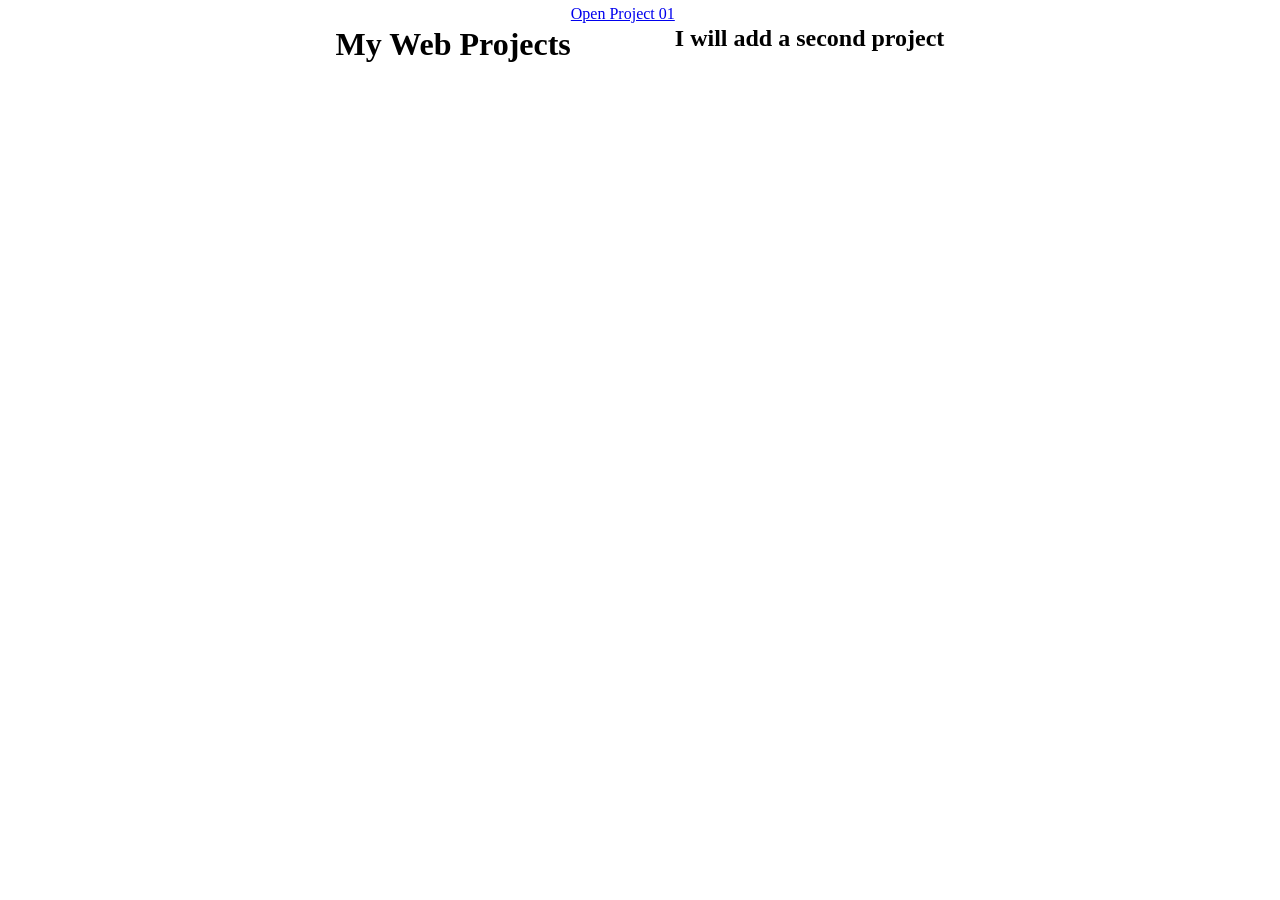
<file: index.html>
<!DOCTYPE html>
<html>
<head>
    <title>My Web Projects</title>
    <link rel="stylesheet" href="style.css">


</head>
<body>
    <h1>My Web Projects</h1>
    <a href="./01-project-01/">Open Project 01</a>
    <h2>I will add a second project</h2>
</body>
</html>
</file>
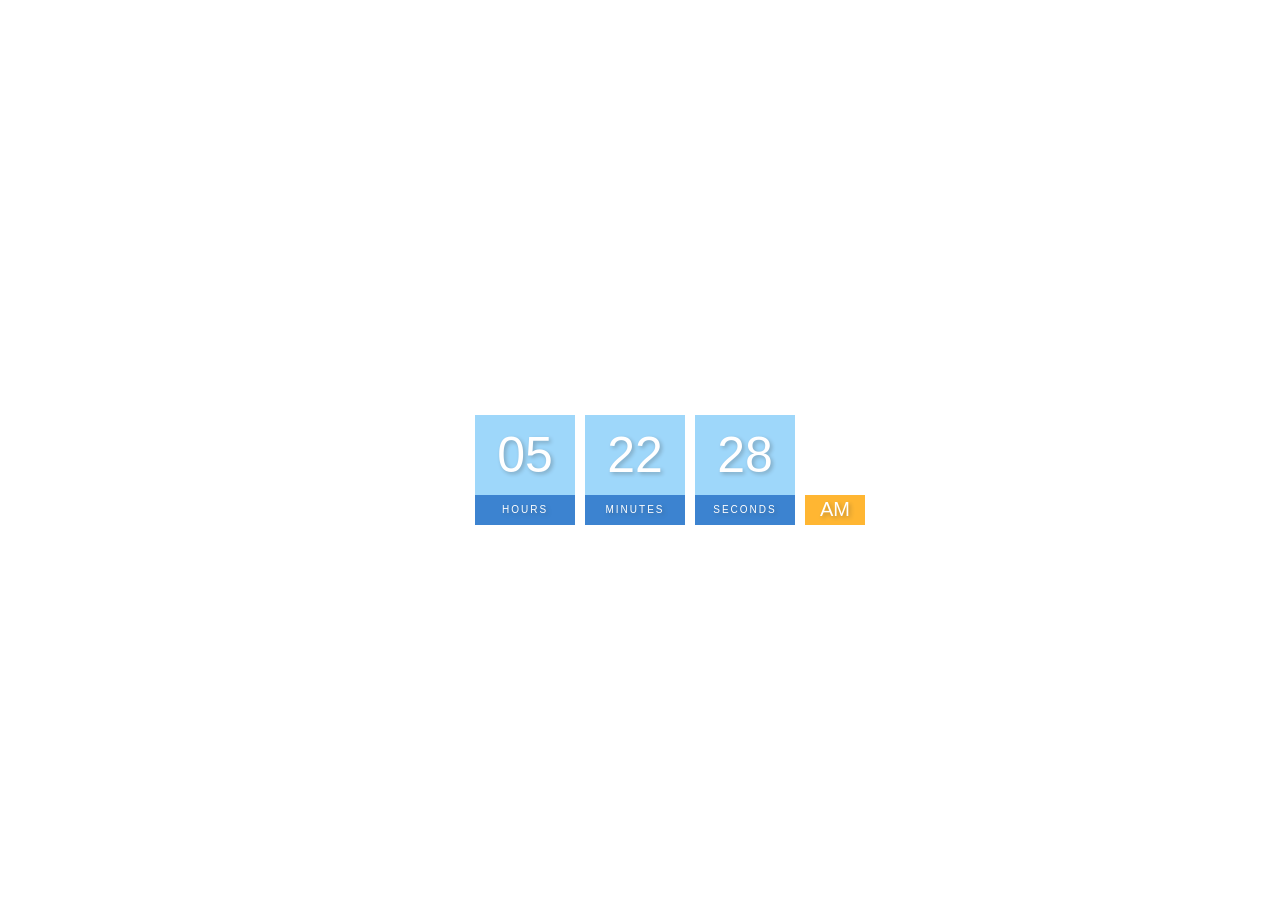
<file: 01-project-01/index.html>
<!DOCTYPE html>
<html lang="en">
<head>
    <meta charset="UTF-8">
    <meta name="viewport" content="width=device-width, initial-scale=1.0">
    <link rel="stylesheet" href="style.css">
    <title>Project 01</title>
</head>
<body>
    <h2>Digital Clock</h2>
    <div class="clock">
        <div>
            <span id="hour">00</span>
            <span class="text">Hours</span>
        </div>
        <div>
            <span id="minutes">00</span>
            <span class="text">Minutes</span>
        </div>
        <div>
            <span id="seconds">00</span>
            <span class="text">Seconds</span>
        </div>
        <div>
            <span id="ampm">AM</span>
        </div>
    </div>
    <script src="script.js"></script>
</body>

</html>
</file>
<file: style.css>
body    {
    margin: 0;
    body: #f4f4f4;
    justify-content: center;
    text-align: center;
    display: flex;
    padding: 5px;
}
</file>
<file: 01-project-01/style.css>
body {
    margin: 0;
    display: flex;
    font-family: sans-serif;
    flex-direction: column;
    align-items: center;
    height: 100vh;
    justify-content: center;
    background: url("https://images.unsplash.com/photo-1590372648787-fa5a935c2c40?w=1000&auto=format&fit=crop&q=60&ixlib=rb-4.1.0&ixid=M3wxMjA3fDB8MHxzZWFyY2h8Mnx8c2t5fGVufDB8fDB8fHww");
    background-size: cover;
    overflow: hidden;
  

}
h2{
    color: white;
    text-transform: uppercase;
    letter-spacing: 4px;
    font-size: 14px;
    text-align: center;
   

}

.clock {
    display: flex;
   
}

.clock div {
    margin: 5px;
    position: relative;

}

.clock span {
   width: 100px;
   height: 80px;
   background: lightskyblue;
    opacity:  .8;
    color: white;
    display: flex;
    justify-content: center;
    align-items: center;
    font-size: 50px;
    text-shadow: 2px 2px 4px rgba(0, 0, 0, 0.3);
}

.clock .text {
    height: 30px;
    font-size: 10px;
    text-transform: uppercase;
    letter-spacing: 2px;
    background: rgb(12, 101, 197);
    opacity: .8;
}

.clock #ampm {
    bottom: 0;
    position: absolute;
    width: 60px;
    height: 30px;
    font-size: 20px;
    background: orange;
}
</file>
